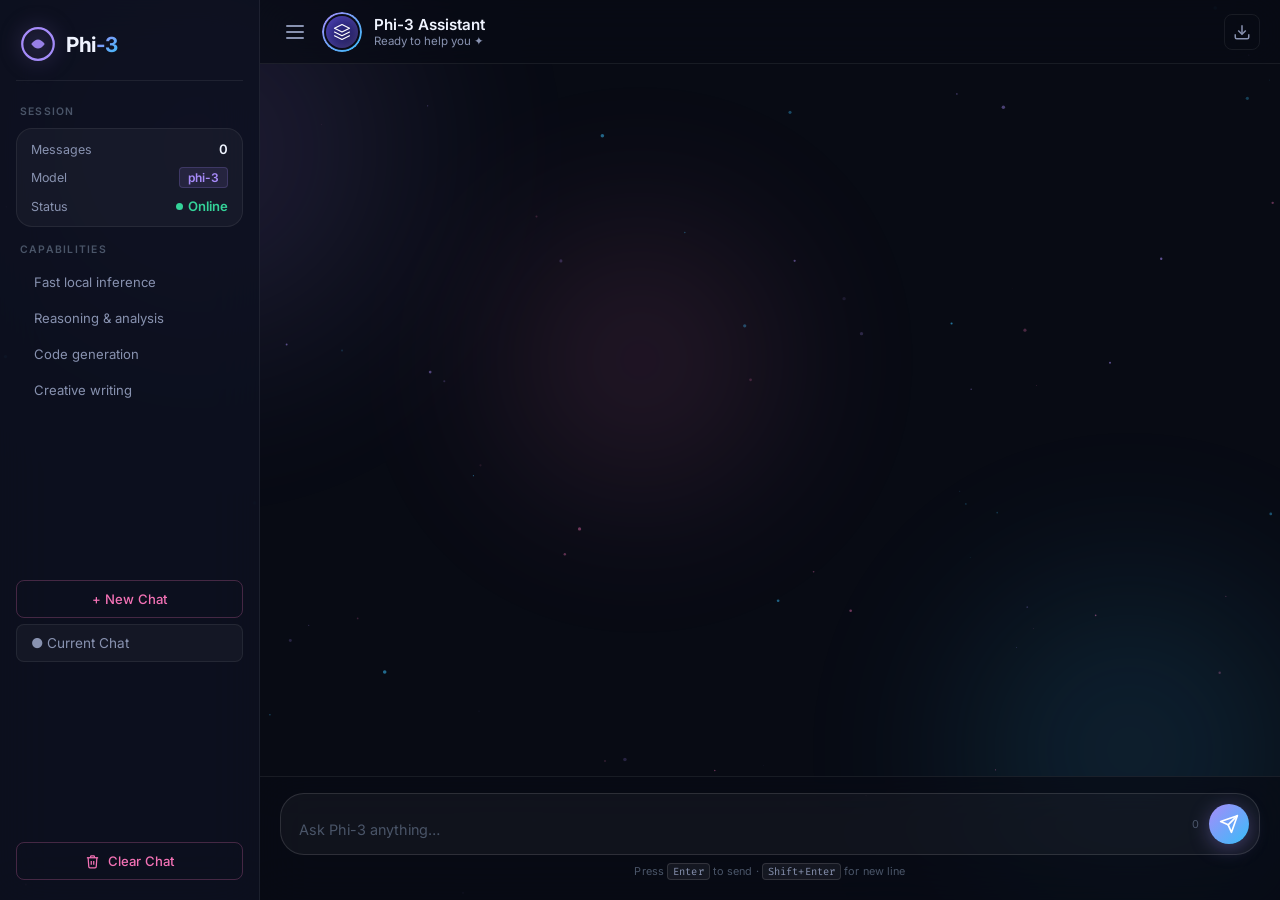
<file: frontend/chat.html>
<!DOCTYPE html>
<html lang="en">

<head>
    <meta charset="UTF-8" />
    <meta name="viewport" content="width=device-width, initial-scale=1.0" />
    <meta name="description"
        content="Multi-Session AI Chatbot — A next-generation conversational AI interface powered by Microsoft Phi-3." />
    <title>Multi-Session AI Chatbot</title>
    <link rel="preconnect" href="https://fonts.googleapis.com" />
    <link rel="preconnect" href="https://fonts.gstatic.com" crossorigin />
    <link
        href="https://fonts.googleapis.com/css2?family=Inter:wght@300;400;500;600;700&family=Fira+Code:wght@400;500&display=swap"
        rel="stylesheet" />
    <link rel="stylesheet" href="style.css" />
</head>

<body class = "chat-page">

    <!-- Animated background canvas -->
    <canvas id="bg-canvas"></canvas>

    <!-- Aurora blobs -->
    <div class="aurora">
        <div class="aurora-blob blob-1"></div>
        <div class="aurora-blob blob-2"></div>
        <div class="aurora-blob blob-3"></div>
    </div>

    <div class="app-shell">

        <!-- Sidebar -->
        <aside class="sidebar" id="sidebar">
            <div class="sidebar-header">
                <div class="logo-mark">
                    <svg viewBox="0 0 32 32" fill="none" xmlns="http://www.w3.org/2000/svg">
                        <circle cx="16" cy="16" r="14" stroke="url(#lg1)" stroke-width="2" />
                        <path d="M10 16 Q16 8 22 16 Q16 24 10 16Z" fill="url(#lg2)" opacity="0.9" />
                        <defs>
                            <linearGradient id="lg1" x1="0" y1="0" x2="32" y2="32">
                                <stop offset="0%" stop-color="#a78bfa" />
                                <stop offset="100%" stop-color="#38bdf8" />
                            </linearGradient>
                            <linearGradient id="lg2" x1="0" y1="0" x2="32" y2="32">
                                <stop offset="0%" stop-color="#a78bfa" />
                                <stop offset="100%" stop-color="#38bdf8" />
                            </linearGradient>
                        </defs>
                    </svg>
                </div>
                <span class="logo-text">Phi<span class="logo-accent">-3</span></span>
            </div>

            <div class="sidebar-section-label">Session</div>
            <div class="session-card">
                <div class="session-stat">
                    <span class="stat-label">Messages</span>
                    <span class="stat-value" id="msg-count">0</span>
                </div>
                <div class="session-stat">
                    <span class="stat-label">Model</span>
                    <span class="stat-value model-badge">phi-3</span>
                </div>
                <div class="session-stat">
                    <span class="stat-label">Status</span>
                    <span class="stat-value status-dot" id="status-indicator"><span class="dot"></span>Online</span>
                </div>
            </div>

            <div class="sidebar-section-label">Capabilities</div>
            <ul class="capability-list">
                <li><span class="cap-icon"></span> Fast local inference</li>
                <li><span class="cap-icon"></span> Reasoning & analysis</li>
                <li><span class="cap-icon"></span> Code generation</li>
                <li><span class="cap-icon"></span> Creative writing</li>
            </ul>

            <button class="clear-btn" onclick="createNewChat()">+ New Chat</button>
            <div id="chat-list"></div>

            <button class="clear-btn" id="clear-chat-btn" onclick="clearChat()">
                <svg width="15" height="15" viewBox="0 0 24 24" fill="none" stroke="currentColor" stroke-width="2">
                    <polyline points="3 6 5 6 21 6" />
                    <path d="M19 6l-1 14a2 2 0 01-2 2H8a2 2 0 01-2-2L5 6" />
                    <path d="M10 11v6M14 11v6" />
                    <path d="M9 6V4a1 1 0 011-1h4a1 1 0 011 1v2" />
                </svg>
                Clear Chat
            </button>
        </aside>

        <!-- Main chat panel -->
        <main class="chat-panel">

            <!-- Header -->
            <header class="chat-header">
                <button class="sidebar-toggle" id="sidebar-toggle" onclick="toggleSidebar()"
                    aria-label="Toggle sidebar">
                    <span></span><span></span><span></span>
                </button>
                <div class="header-title">
                    <div class="ai-avatar">
                        <div class="avatar-ring"></div>
                        <div class="avatar-core">
                            <svg viewBox="0 0 24 24" fill="none" xmlns="http://www.w3.org/2000/svg" width="18"
                                height="18">
                                <path d="M12 2L2 7l10 5 10-5-10-5zM2 17l10 5 10-5M2 12l10 5 10-5" stroke="white"
                                    stroke-width="1.5" stroke-linecap="round" stroke-linejoin="round" />
                            </svg>
                        </div>
                    </div>
                    <div class="header-info">
                        <h1>Phi-3 Assistant</h1>
                        <p class="header-sub" id="typing-status">Ready to help you ✦</p>
                    </div>
                </div>
                <div class="header-actions">
                    <button class="icon-btn" title="Export chat" onclick="exportChat()" id="export-btn">
                        <svg width="18" height="18" viewBox="0 0 24 24" fill="none" stroke="currentColor"
                            stroke-width="2">
                            <path d="M21 15v4a2 2 0 01-2 2H5a2 2 0 01-2-2v-4" />
                            <polyline points="7 10 12 15 17 10" />
                            <line x1="12" y1="15" x2="12" y2="3" />
                        </svg>
                    </button>
                </div>
            </header>

            <!-- Chat messages -->
            <div class="chat-box" id="chat-box">
                <!-- Welcome splash -->
                <div class="welcome-splash" id="welcome-splash">
                    <div class="splash-avatar">
                        <div class="splash-ring-outer"></div>
                        <div class="splash-ring-inner"></div>
                        <div class="splash-icon">
                            <svg viewBox="0 0 24 24" fill="none" width="36" height="36">
                                <path d="M12 2L2 7l10 5 10-5-10-5zM2 17l10 5 10-5M2 12l10 5 10-5" stroke="white"
                                    stroke-width="1.5" stroke-linecap="round" stroke-linejoin="round" />
                            </svg>
                        </div>
                    </div>
                    <h2>Hello, I'm Phi-3</h2>
                    <p>Your intelligent AI assistant. Ask me anything — from coding to creative writing, analysis to
                        conversation.</p>
                    <div class="suggestion-chips">
                        <button class="chip" onclick="useChip(this)">✨ Write me a poem</button>
                        <button class="chip" onclick="useChip(this)">💡 Explain quantum computing</button>
                        <button class="chip" onclick="useChip(this)">🐍 Write a Python function</button>
                        <button class="chip" onclick="useChip(this)">📊 Help me analyze data</button>
                    </div>
                </div>
            </div>

            <!-- Input area -->
            <div class="input-zone">
                <div class="input-glass">
                    <textarea id="prompt" placeholder="Ask Phi-3 anything…" rows="1"
                        aria-label="Message input"></textarea>
                    <div class="input-actions" style="position: relative; width: 40px; height: 40px; display: flex; align-items: center; justify-content: center; margin-left: 8px;">
                        <span class="char-count" id="char-count" style="position: absolute; right: 50px;">0</span>
                        
                        <button class="send-btn visible" id="send-btn" onclick="sendMessage()" aria-label="Send message" title="Send (Enter)" style="position: absolute; inset: 0; transition: opacity 0.2s, transform 0.2s;">
                            <svg class="send-icon" viewBox="0 0 24 24" fill="none" width="20" height="20">
                                <path d="M22 2L11 13" stroke="white" stroke-width="2" stroke-linecap="round" />
                                <path d="M22 2L15 22l-4-9-9-4 20-7z" stroke="white" stroke-width="2" stroke-linecap="round" stroke-linejoin="round" />
                            </svg>
                        </button>

                        <button class="send-btn hidden" id="stop-btn" onclick="stopGeneration()" aria-label="Stop generation" title="Stop" style="position: absolute; inset: 0; background: #e11d48; box-shadow: 0 4px 20px rgba(225, 29, 72, 0.35); transition: opacity 0.2s, transform 0.2s;">
                            <svg class="stop-icon" viewBox="0 0 24 24" fill="white" width="16" height="16">
                                <rect x="6" y="6" width="12" height="12" rx="2" />
                            </svg>
                        </button>
                    </div>
                </div>
                <p class="input-hint">Press <kbd>Enter</kbd> to send · <kbd>Shift+Enter</kbd> for new line</p>
            </div>

        </main>
    </div>

    <script src="script.js"></script>
</body>

</html>
</file>
<file: frontend/style.css>
/* ============================================================
   RESET & TOKENS
   ============================================================ */
*,
*::before,
*::after {
  box-sizing: border-box;
  margin: 0;
  padding: 0;
}

:root {
  --bg-base: #080b14;
  --bg-surface: #0d1120;
  --bg-glass: rgba(255, 255, 255, 0.035);
  --bg-glass-hover: rgba(255, 255, 255, 0.06);
  --border: rgba(255, 255, 255, 0.07);
  --border-strong: rgba(255, 255, 255, 0.12);

  --violet: #a78bfa;
  --sky: #38bdf8;
  --pink: #f472b6;
  --emerald: #34d399;
  --amber: #fbbf24;

  --grad-primary: linear-gradient(135deg, #a78bfa, #38bdf8);
  --grad-ai: linear-gradient(135deg, #1a1f35, #151a2e);
  --grad-user: linear-gradient(135deg, #3730a3, #4f46e5);

  --text-primary: #f0f4ff;
  --text-secondary: #8892b0;
  --text-muted: #4a5568;

  --sidebar-w: 260px;
  --header-h: 64px;
  --radius-sm: 8px;
  --radius-md: 16px;
  --radius-lg: 24px;
  --radius-xl: 32px;

  --shadow-glow: 0 0 40px rgba(167, 139, 250, 0.15);
  --shadow-card: 0 8px 32px rgba(0, 0, 0, 0.4);

  --ease-spring: cubic-bezier(0.34, 1.56, 0.64, 1);
  --ease-smooth: cubic-bezier(0.4, 0, 0.2, 1);
  --dur-fast: 150ms;
  --dur-med: 300ms;
  --dur-slow: 500ms;
}

/* ============================================================
   BASE
   ============================================================ */
html {
  height: 100%;
}

body {
  font-family: 'Inter', system-ui, sans-serif;
  background: var(--bg-base);
  color: var(--text-primary);
  height: 100%;
  overflow-x: hidden;
  overflow-y: auto;
  -webkit-font-smoothing: antialiased;
}

body.chat-page {
  height: 100vh;
  overflow: hidden;
}

body.landing-page {
  min-height: 100vh;
  overflow-y: auto;
  background: linear-gradient(135deg, #050816, #0b1026, #11183d);
}

/* ============================================================
   BACKGROUND — CANVAS & AURORA
   ============================================================ */
#bg-canvas {
  position: fixed;
  inset: 0;
  z-index: 0;
  pointer-events: none;
}

.aurora {
  position: fixed;
  inset: 0;
  z-index: 0;
  pointer-events: none;
  overflow: hidden;
}

.aurora-blob {
  position: absolute;
  border-radius: 50%;
  filter: blur(80px);
  opacity: 0.18;
  animation: aurora-drift 20s ease-in-out infinite alternate;
}

.blob-1 {
  width: 600px;
  height: 600px;
  background: radial-gradient(circle, #a78bfa, transparent 70%);
  top: -150px;
  left: -100px;
  animation-duration: 22s;
}

.blob-2 {
  width: 500px;
  height: 500px;
  background: radial-gradient(circle, #38bdf8, transparent 70%);
  bottom: -100px;
  right: -100px;
  animation-duration: 18s;
  animation-delay: -8s;
}

.blob-3 {
  width: 400px;
  height: 400px;
  background: radial-gradient(circle, #f472b6, transparent 70%);
  top: 40%;
  left: 50%;
  transform: translate(-50%, -50%);
  animation-duration: 25s;
  animation-delay: -4s;
}

@keyframes aurora-drift {
  0% {
    transform: translate(0, 0) scale(1);
  }
  33% {
    transform: translate(40px, -30px) scale(1.08);
  }
  66% {
    transform: translate(-20px, 30px) scale(0.95);
  }
  100% {
    transform: translate(20px, -10px) scale(1.05);
  }
}

/* ============================================================
   APP SHELL
   ============================================================ */
.app-shell {
  position: relative;
  z-index: 1;
  display: flex;
  height: 100vh;
  overflow: hidden;
}

/* ============================================================
   SIDEBAR
   ============================================================ */
.sidebar {
  width: var(--sidebar-w);
  flex-shrink: 0;
  display: flex;
  flex-direction: column;
  gap: 6px;
  padding: 20px 16px;
  background: rgba(13, 17, 32, 0.85);
  backdrop-filter: blur(24px);
  -webkit-backdrop-filter: blur(24px);
  border-right: 1px solid var(--border);
  overflow-y: auto;
  transition: transform var(--dur-med) var(--ease-smooth),
    opacity var(--dur-med) var(--ease-smooth);
  scrollbar-width: thin;
  scrollbar-color: var(--border) transparent;
}

.sidebar.collapsed {
  transform: translateX(calc(-1 * var(--sidebar-w)));
  opacity: 0;
  pointer-events: none;
  position: absolute;
  height: 100%;
  z-index: 10;
}

.sidebar-header {
  display: flex;
  align-items: center;
  gap: 10px;
  padding: 6px 4px 18px;
  border-bottom: 1px solid var(--border);
  margin-bottom: 8px;
}

.logo-mark {
  width: 36px;
  height: 36px;
  flex-shrink: 0;
  filter: drop-shadow(0 0 10px rgba(167, 139, 250, 0.5));
  animation: logo-pulse 3s ease-in-out infinite;
}

@keyframes logo-pulse {
  0%, 100% {
    filter: drop-shadow(0 0 8px rgba(167, 139, 250, 0.4));
  }
  50% {
    filter: drop-shadow(0 0 18px rgba(167, 139, 250, 0.7));
  }
}

.logo-text {
  font-size: 1.3rem;
  font-weight: 700;
  color: var(--text-primary);
  letter-spacing: -0.02em;
}

.logo-accent {
  background: var(--grad-primary);
  -webkit-background-clip: text;
  -webkit-text-fill-color: transparent;
  background-clip: text;
}

.sidebar-section-label {
  font-size: 0.65rem;
  font-weight: 600;
  letter-spacing: 0.12em;
  text-transform: uppercase;
  color: var(--text-muted);
  padding: 10px 4px 4px;
}

.session-card {
  background: var(--bg-glass);
  border: 1px solid var(--border);
  border-radius: var(--radius-md);
  padding: 12px 14px;
  display: flex;
  flex-direction: column;
  gap: 10px;
}

.session-stat {
  display: flex;
  justify-content: space-between;
  align-items: center;
}

.stat-label {
  font-size: 0.78rem;
  color: var(--text-secondary);
}

.stat-value {
  font-size: 0.82rem;
  font-weight: 600;
  color: var(--text-primary);
}

.model-badge {
  padding: 2px 8px;
  border-radius: 4px;
  background: rgba(167, 139, 250, 0.1);
  color: var(--violet);
  font-size: 0.75rem;
  border: 1px solid rgba(167, 139, 250, 0.2);
}

.status-dot {
  display: flex;
  align-items: center;
  gap: 5px;
  color: var(--emerald);
}

.dot {
  width: 7px;
  height: 7px;
  border-radius: 50%;
  background: var(--emerald);
  animation: dot-ping 2s ease-in-out infinite;
}

@keyframes dot-ping {
  0%, 100% { box-shadow: 0 0 0 0 rgba(52, 211, 153, 0.6); }
  50% { box-shadow: 0 0 0 5px rgba(52, 211, 153, 0); }
}

.capability-list {
  list-style: none;
  display: flex;
  flex-direction: column;
  gap: 4px;
}

.capability-list li {
  display: flex;
  align-items: center;
  gap: 8px;
  font-size: 0.82rem;
  color: var(--text-secondary);
  padding: 8px 10px;
  border-radius: var(--radius-sm);
  transition: background var(--dur-fast), color var(--dur-fast);
  cursor: default;
}

.capability-list li:hover {
  background: var(--bg-glass-hover);
  color: var(--text-primary);
}

.cap-icon {
  font-size: 1rem;
}

.clear-btn {
  margin-top: auto;
  display: flex;
  align-items: center;
  justify-content: center;
  gap: 8px;
  padding: 10px 16px;
  background: transparent;
  border: 1px solid rgba(244, 114, 182, 0.25);
  border-radius: var(--radius-sm);
  color: var(--pink);
  font-family: inherit;
  font-size: 0.82rem;
  font-weight: 500;
  cursor: pointer;
  transition: background var(--dur-fast), border-color var(--dur-fast), transform var(--dur-fast);
}

.clear-btn:hover {
  background: rgba(244, 114, 182, 0.1);
  border-color: var(--pink);
  transform: translateY(-1px);
}

.chat-session-btn {
  display: flex;
  align-items: center;
  width: 100%;
  padding: 10px 14px;
  background: var(--bg-glass);
  border: 1px solid var(--border);
  border-radius: var(--radius-sm);
  color: var(--text-secondary);
  font-family: inherit;
  font-size: 0.85rem;
  text-align: left;
  cursor: pointer;
  transition: all var(--dur-fast);
  margin-bottom: 6px;
}

.chat-session-btn:hover {
  background: var(--bg-glass-hover);
  color: var(--text-primary);
  border-color: var(--border-strong);
  transform: translateX(4px);
}

/* ============================================================
   MAIN CHAT PANEL
   ============================================================ */
.chat-panel {
  flex: 1;
  display: flex;
  flex-direction: column;
  overflow: hidden;
  min-width: 0;
}

/* ============================================================
   HEADER
   ============================================================ */
.chat-header {
  height: var(--header-h);
  display: flex;
  align-items: center;
  gap: 12px;
  padding: 0 20px;
  background: rgba(8, 11, 20, 0.7);
  backdrop-filter: blur(24px);
  -webkit-backdrop-filter: blur(24px);
  border-bottom: 1px solid var(--border);
  flex-shrink: 0;
}

.sidebar-toggle {
  display: flex;
  flex-direction: column;
  gap: 4px;
  background: none;
  border: none;
  cursor: pointer;
  padding: 6px;
  border-radius: 6px;
  transition: background var(--dur-fast);
}

.sidebar-toggle:hover {
  background: var(--bg-glass-hover);
}

.sidebar-toggle span {
  display: block;
  width: 18px;
  height: 2px;
  background: var(--text-secondary);
  border-radius: 2px;
  transition: background var(--dur-fast);
}

.sidebar-toggle:hover span {
  background: var(--text-primary);
}

.header-title {
  display: flex;
  align-items: center;
  gap: 12px;
  flex: 1;
}

.ai-avatar {
  position: relative;
  width: 40px;
  height: 40px;
  flex-shrink: 0;
}

.avatar-ring {
  position: absolute;
  inset: 0;
  border-radius: 50%;
  border: 2px solid transparent;
  background: var(--grad-primary) border-box;
  -webkit-mask: linear-gradient(#fff 0 0) padding-box, linear-gradient(#fff 0 0);
  mask: linear-gradient(#fff 0 0) padding-box, linear-gradient(#fff 0 0);
  -webkit-mask-composite: destination-out;
  mask-composite: exclude;
  animation: ring-spin 4s linear infinite;
}

@keyframes ring-spin {
  to { transform: rotate(360deg); }
}

.avatar-core {
  position: absolute;
  inset: 4px;
  border-radius: 50%;
  background: linear-gradient(135deg, #3730a3, #1e1b4b);
  display: flex;
  align-items: center;
  justify-content: center;
  box-shadow: inset 0 0 12px rgba(167, 139, 250, 0.3);
}

.header-info h1 {
  font-size: 0.95rem;
  font-weight: 600;
  color: var(--text-primary);
}

.header-sub {
  font-size: 0.72rem;
  color: var(--text-secondary);
  transition: color var(--dur-med);
}

.header-sub.typing {
  color: var(--violet);
}

.header-actions {
  display: flex;
  gap: 8px;
  margin-left: auto;
}

.icon-btn {
  display: flex;
  align-items: center;
  justify-content: center;
  width: 36px;
  height: 36px;
  border-radius: var(--radius-sm);
  background: transparent;
  border: 1px solid var(--border);
  color: var(--text-secondary);
  cursor: pointer;
  transition: all var(--dur-fast);
}

.icon-btn:hover {
  background: var(--bg-glass-hover);
  border-color: var(--border-strong);
  color: var(--text-primary);
  transform: translateY(-1px);
}

/* ============================================================
   CHAT BOX & MESSAGES
   ============================================================ */
.chat-box {
  flex: 1;
  overflow-y: auto;
  padding: 24px 20px;
  display: flex;
  flex-direction: column;
  gap: 16px;
  scrollbar-width: thin;
  scrollbar-color: var(--border) transparent;
}

.chat-box::-webkit-scrollbar { width: 5px; }
.chat-box::-webkit-scrollbar-track { background: transparent; }
.chat-box::-webkit-scrollbar-thumb { background: var(--border); border-radius: 10px; }

.welcome-splash {
  display: flex;
  flex-direction: column;
  align-items: center;
  justify-content: center;
  text-align: center;
  gap: 16px;
  padding: 60px 20px;
  flex: 1;
  animation: fade-up 0.6s var(--ease-smooth) both;
}

@keyframes fade-up {
  from { opacity: 0; transform: translateY(24px); }
  to { opacity: 1; transform: translateY(0); }
}

.splash-avatar {
  position: relative;
  width: 90px;
  height: 90px;
  display: flex;
  align-items: center;
  justify-content: center;
  margin-bottom: 8px;
}

.splash-ring-outer,
.splash-ring-inner {
  position: absolute;
  inset: 0;
  border-radius: 50%;
  border: 2px solid transparent;
}

.splash-ring-outer {
  background: linear-gradient(135deg, rgba(167, 139, 250, 0.4), rgba(56, 189, 248, 0.4)) border-box;
  -webkit-mask: linear-gradient(#fff 0 0) padding-box, linear-gradient(#fff 0 0);
  -webkit-mask-composite: destination-out;
  mask-composite: exclude;
  animation: ring-spin 6s linear infinite;
}

.splash-ring-inner {
  inset: 10px;
  background: linear-gradient(135deg, rgba(56, 189, 248, 0.5), rgba(244, 114, 182, 0.5)) border-box;
  -webkit-mask: linear-gradient(#fff 0 0) padding-box, linear-gradient(#fff 0 0);
  -webkit-mask-composite: destination-out;
  mask-composite: exclude;
  animation: ring-spin 4s linear infinite reverse;
}

.splash-icon {
  position: absolute;
  width: 60px;
  height: 60px;
  border-radius: 50%;
  background: linear-gradient(135deg, #3730a3, #1e1b4b);
  display: flex;
  align-items: center;
  justify-content: center;
  box-shadow: 0 0 30px rgba(167, 139, 250, 0.4), inset 0 0 20px rgba(167, 139, 250, 0.1);
}

.welcome-splash h2 {
  font-size: 1.6rem;
  font-weight: 700;
  background: var(--grad-primary);
  -webkit-background-clip: text;
  -webkit-text-fill-color: transparent;
  background-clip: text;
}

.welcome-splash p {
  font-size: 0.9rem;
  color: var(--text-secondary);
  max-width: 400px;
  line-height: 1.6;
}

.suggestion-chips {
  display: flex;
  flex-wrap: wrap;
  gap: 8px;
  justify-content: center;
  margin-top: 8px;
}

.chip {
  padding: 8px 16px;
  background: var(--bg-glass);
  border: 1px solid var(--border-strong);
  border-radius: 100px;
  font-family: inherit;
  font-size: 0.8rem;
  color: var(--text-secondary);
  cursor: pointer;
  transition: all var(--dur-med) var(--ease-spring);
}

.chip:hover {
  background: rgba(167, 139, 250, 0.12);
  border-color: rgba(167, 139, 250, 0.4);
  color: var(--violet);
  transform: translateY(-2px);
  box-shadow: 0 4px 20px rgba(167, 139, 250, 0.2);
}

/* Message wrapper */
.message-wrapper {
  display: flex;
  gap: 10px;
  align-items: flex-start;
  animation: msg-in 0.35s var(--ease-spring) both;
  max-width: 780px;
  width: 100%;
}

@keyframes msg-in {
  from { opacity: 0; transform: translateY(14px) scale(0.97); }
  to { opacity: 1; transform: translateY(0) scale(1); }
}

.message-wrapper.user {
  margin-left: auto;
  flex-direction: row-reverse;
}

.msg-avatar {
  width: 30px;
  height: 30px;
  border-radius: 50%;
  flex-shrink: 0;
  display: flex;
  align-items: center;
  justify-content: center;
  font-size: 0.8rem;
  margin-top: 4px;
}

.msg-avatar.ai {
  background: linear-gradient(135deg, #3730a3, #1e1b4b);
  border: 1px solid rgba(167, 139, 250, 0.3);
  box-shadow: 0 0 12px rgba(167, 139, 250, 0.2);
}

.msg-avatar.user {
  background: linear-gradient(135deg, #4f46e5, #3730a3);
  border: 1px solid rgba(99, 102, 241, 0.4);
}

.message {
  padding: 12px 16px;
  border-radius: var(--radius-md);
  font-size: 0.88rem;
  line-height: 1.65;
  white-space: pre-wrap;
  word-break: break-word;
  position: relative;
  max-width: min(640px, 80vw);
}

.message.ai {
  background: linear-gradient(135deg, rgba(26, 31, 53, 0.9), rgba(21, 26, 46, 0.9));
  border: 1px solid var(--border-strong);
  border-bottom-left-radius: 4px;
  color: var(--text-primary);
  backdrop-filter: blur(12px);
}

.message.user {
  background: linear-gradient(135deg, rgba(67, 56, 157, 0.85), rgba(79, 70, 229, 0.85));
  border: 1px solid rgba(99, 102, 241, 0.3);
  border-bottom-right-radius: 4px;
  color: #e0e7ff;
  backdrop-filter: blur(12px);
}

.msg-meta {
  display: flex;
  align-items: center;
  gap: 8px;
  margin-top: 4px;
  opacity: 0;
  transition: opacity var(--dur-fast);
}

.message-wrapper:hover .msg-meta { opacity: 1; }

.msg-time { font-size: 0.66rem; color: var(--text-muted); }

.copy-btn {
  font-size: 0.66rem;
  padding: 2px 7px;
  border-radius: 4px;
  background: var(--bg-glass);
  border: 1px solid var(--border);
  color: var(--text-muted);
  cursor: pointer;
  font-family: inherit;
  transition: all var(--dur-fast);
}

.copy-btn:hover {
  background: var(--bg-glass-hover);
  color: var(--violet);
  border-color: rgba(167, 139, 250, 0.3);
}

.thinking-bubble { display: flex; align-items: center; gap: 5px; padding: 14px 18px; }

.thinking-dot {
  width: 7px;
  height: 7px;
  border-radius: 50%;
  background: var(--violet);
  opacity: 0.5;
  animation: think-bounce 1.2s ease-in-out infinite;
}

.thinking-dot:nth-child(2) { animation-delay: 0.2s; background: var(--sky); }
.thinking-dot:nth-child(3) { animation-delay: 0.4s; background: var(--pink); }

@keyframes think-bounce {
  0%, 80%, 100% { transform: translateY(0) scale(1); opacity: 0.5; }
  40% { transform: translateY(-8px) scale(1.1); opacity: 1; }
}

.message code {
  font-family: 'Fira Code', monospace;
  font-size: 0.8rem;
  background: rgba(0, 0, 0, 0.3);
  padding: 2px 6px;
  border-radius: 4px;
  color: var(--sky);
}

.message pre {
  margin: 8px 0;
  padding: 12px;
  background: rgba(0, 0, 0, 0.35);
  border-radius: var(--radius-sm);
  border: 1px solid var(--border);
  overflow-x: auto;
}

.message pre code { background: none; padding: 0; }

/* ============================================================
   INPUT ZONE
   ============================================================ */
.input-zone {
  padding: 16px 20px 20px;
  background: rgba(8, 11, 20, 0.7);
  backdrop-filter: blur(24px);
  -webkit-backdrop-filter: blur(24px);
  border-top: 1px solid var(--border);
  flex-shrink: 0;
}

.input-glass {
  display: flex;
  align-items: flex-end;
  gap: 10px;
  background: rgba(255, 255, 255, 0.04);
  border: 1px solid var(--border-strong);
  border-radius: var(--radius-lg);
  padding: 10px 10px 10px 18px;
  transition: border-color var(--dur-med), box-shadow var(--dur-med);
  position: relative;
}

.input-glass:focus-within {
  border-color: rgba(167, 139, 250, 0.45);
  box-shadow: 0 0 0 3px rgba(167, 139, 250, 0.08), 0 0 30px rgba(167, 139, 250, 0.12);
}

textarea#prompt {
  flex: 1;
  background: transparent;
  border: none;
  outline: none;
  resize: none;
  font-family: inherit;
  font-size: 0.9rem;
  color: var(--text-primary);
  line-height: 1.6;
  min-height: 26px;
  max-height: 180px;
  overflow-y: auto;
  scrollbar-width: thin;
  scrollbar-color: var(--border) transparent;
}

textarea#prompt::placeholder { color: var(--text-muted); }

.input-actions { display: flex; align-items: center; gap: 8px; flex-shrink: 0; }

.char-count {
  font-size: 0.68rem;
  color: var(--text-muted);
  min-width: 24px;
  text-align: right;
  transition: color var(--dur-fast);
}

.char-count.warn { color: var(--amber); }
.char-count.limit { color: var(--pink); }

.send-btn {
  width: 40px;
  height: 40px;
  border-radius: 50%;
  background: var(--grad-primary);
  border: none;
  cursor: pointer;
  display: flex;
  align-items: center;
  justify-content: center;
  flex-shrink: 0;
  transition: transform var(--dur-fast) var(--ease-spring), box-shadow var(--dur-fast), opacity var(--dur-fast);
  box-shadow: 0 4px 20px rgba(167, 139, 250, 0.35);
}

.send-btn:hover {
  transform: scale(1.1) rotate(-5deg);
  box-shadow: 0 6px 28px rgba(167, 139, 250, 0.55);
}

.send-btn:active { transform: scale(0.95); }

.send-btn:disabled {
  opacity: 0.4;
  cursor: not-allowed;
  transform: none;
  box-shadow: none;
}

.input-hint { font-size: 0.68rem; color: var(--text-muted); text-align: center; margin-top: 8px; letter-spacing: 0.01em; }

kbd {
  display: inline-block;
  padding: 1px 5px;
  background: rgba(255, 255, 255, 0.06);
  border: 1px solid var(--border-strong);
  border-radius: 4px;
  font-family: 'Fira Code', monospace;
  font-size: 0.65rem;
  color: var(--text-secondary);
}

/* ============================================================
   RESPONSIVE (Chat View)
   ============================================================ */
@media (max-width: 1024px) {
  :root { --sidebar-w: 240px; }
}

@media (max-width: 768px) {
  .sidebar {
    position: absolute;
    z-index: 100;
    height: 100%;
    transform: translateX(calc(-1 * var(--sidebar-w)));
    box-shadow: 20px 0 50px rgba(0,0,0,0.5);
  }
  .sidebar.visible { transform: translateX(0); opacity: 1; }
  .sidebar.collapsed { transform: translateX(calc(-1 * var(--sidebar-w))); }
}

/* ============================================================
   LANDING PAGE STYLES (Specific Targeted Classes)
   ============================================================ */
.navbar {
  position: sticky;
  top: 0;
  z-index: 100;
  display: flex;
  justify-content: space-between;
  align-items: center;
  padding: 18px 50px;
  background: rgba(5, 8, 22, 0.7);
  backdrop-filter: blur(12px);
  -webkit-backdrop-filter: blur(12px);
  border-bottom: 1px solid rgba(255, 255, 255, 0.05);
}

.nav-links { display: flex; gap: 28px; align-items: center; }
.nav-links a { color: #c8cbe2; text-decoration: none; font-weight: 600; transition: 0.3s; }
.nav-links a:hover { color: var(--violet); }

.nav-links .github-btn {
  padding: 8px;
  border-radius: 12px;
  border: 1px solid rgba(255, 255, 255, 0.1);
}

.nav-links .github-btn img {
  width: 20px;
  height: 20px;
  display: block;
  filter: invert(1);
}

/* Main landing sections - avoiding collision with nav elements */
.landing-page section.hero {
  padding: clamp(80px, 15vh, 140px) 20px clamp(60px, 10vh, 120px);
  text-align: center;
  position: relative;
}

.landing-page section.hero h1 {
  font-size: clamp(40px, 8vw, 72px);
  font-weight: 800;
  line-height: 1.1;
  max-width: 1000px;
  margin: auto;
  background: linear-gradient(to right, #ffffff, #9ca3ff, #7c3aed);
  -webkit-background-clip: text;
  -webkit-text-fill-color: transparent;
  background-clip: text;
}

.landing-page section.hero p {
  font-size: 20px;
  max-width: 850px;
  margin: 30px auto;
  color: #b6bdd6;
  line-height: 1.6;
}

.cta-btn {
  display: inline-block;
  margin-top: 20px;
  padding: 18px 34px;
  border-radius: 14px;
  background: linear-gradient(135deg, #7c3aed, #6366f1);
  color: white;
  text-decoration: none;
  font-weight: 700;
  font-size: 18px;
  transition: 0.3s var(--ease-spring);
  box-shadow: 0 15px 40px rgba(124, 58, 237, .35);
}

.cta-btn:hover { transform: translateY(-4px) scale(1.05); box-shadow: 0 20px 50px rgba(124, 58, 237, .5); }

.landing-page section.features,
.landing-page section.preview,
.landing-page section.stack {
  padding: 100px 40px;
  text-align: center;
}

.landing-page section h2 {
  font-size: 44px;
  margin-bottom: 40px;
  font-weight: 700;
  letter-spacing: -0.01em;
}

.grid {
  display: grid;
  grid-template-columns: repeat(auto-fit, minmax(280px, 1fr));
  gap: 24px;
  max-width: 1200px;
  margin: 0 auto;
}

.card {
  padding: 40px;
  border-radius: 24px;
  background: rgba(255, 255, 255, 0.04);
  backdrop-filter: blur(12px);
  border: 1px solid rgba(255, 255, 255, 0.08);
  font-size: 20px;
  font-weight: 600;
  transition: 0.3s;
  display: flex;
  align-items: center;
  justify-content: center;
}

.card:hover { transform: translateY(-8px); border-color: var(--violet); background: rgba(255, 255, 255, 0.07); }

.preview img {
  width: 100%;
  max-width: 1100px;
  border-radius: 24px;
  border: 1px solid rgba(255, 255, 255, 0.12);
  box-shadow: 0 40px 100px rgba(0,0,0,.6);
  transition: 0.5s;
}

.preview img:hover { transform: translateY(-5px); border-color: rgba(167, 139, 250, 0.4); }

.stack p { font-size: 22px; color: #b8bfd8; max-width: 900px; margin: auto; line-height: 1.7; }

.hero-buttons { display: flex; justify-content: center; gap: 18px; margin-top: 30px; flex-wrap: wrap; }

.ghost-btn {
  padding: 18px 34px;
  border-radius: 14px;
  border: 1px solid rgba(255, 255, 255, 0.15);
  text-decoration: none;
  color: white;
  font-weight: 700;
  transition: 0.3s;
  display: flex;
  align-items: center;
  gap: 10px;
}

.ghost-btn:hover { background: rgba(255, 255, 255, 0.05); transform: translateY(-4px); border-color: white; }

.footer {
  padding: 60px 20px;
  text-align: center;
  color: #9ea5c2;
  font-size: 16px;
  border-top: 1px solid rgba(255, 255, 255, 0.05);
  margin-top: 80px;
}

/* ============================================================
   UTILITY & MISC
   ============================================================ */
.hidden { opacity: 0; pointer-events: none; transform: scale(0.8); }
.visible { opacity: 1; pointer-events: auto; transform: scale(1); }

@keyframes logo-pulse {
  0%, 100% { filter: drop-shadow(0 0 8px rgba(167, 139, 250, 0.4)); }
  50% { filter: drop-shadow(0 0 18px rgba(167, 139, 250, 0.7)); }
}

@keyframes ring-spin { to { transform: rotate(360deg); } }

@keyframes send-flash {
  0% { box-shadow: 0 0 0 0 rgba(167, 139, 250, 0.7); }
  70% { box-shadow: 0 0 0 14px rgba(167, 139, 250, 0); }
  100% { box-shadow: 0 0 0 0 rgba(167, 139, 250, 0); }
}

.send-btn.flash { animation: send-flash 0.5s ease-out; }
</file>
